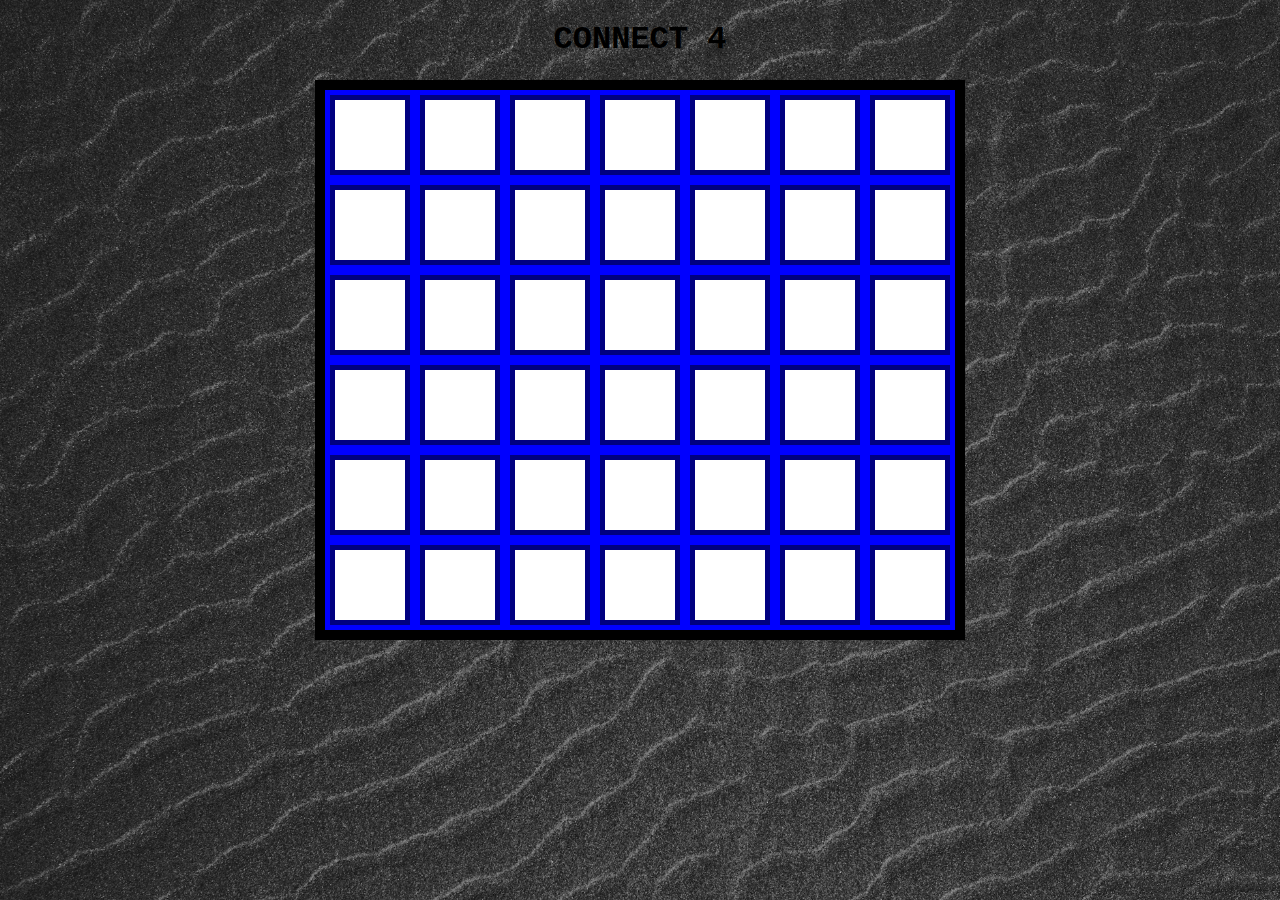
<file: connect4-game/index.html>
<!DOCTYPE html>
<html lang="en">
  <head>
    <meta charset="UTF-8" />
    <meta http-equiv="X-UA-Compatible" content="IE=edge" />
    <meta name="viewport" content="width=device-width,initial-scale-1.0" />
    <title>CONNECT 4</title>

    <link rel="stylesheet" href="style.css" />
    <script src="connect4.js"></script>
  </head>
  <body>
    <h1>CONNECT 4</h1>
    <h2 id="winner"></h2>
    <div id="board"></div>
  </body>
</html>
</file>
<file: connect4-game/style.css>
body {
     font-family: 'Courier New', Courier, monospace;
     text-align: center;
     background-image: url('img/connect4-img');
     background-size: cover;
     background-position: center;
     background-repeat: no-repeat;
     background-attachment: fixed;
}

#board {
    height: 540px;
    width: 630px;
    background-color: blue;
    border: 10px solid black;  
    background-size: 200px 200px;
    margin: 0 auto;
    display: flex;
    flex-wrap: wrap;
}

.tile{
    height: 70px;
    width: 70px;
    margin: 5px;

    background-color: white;
  
    border: 5px solid navy;
}
.red-piece {
    background-color: red;
}
.yellow-piece {
    background-color: yellow;
}
</file>
